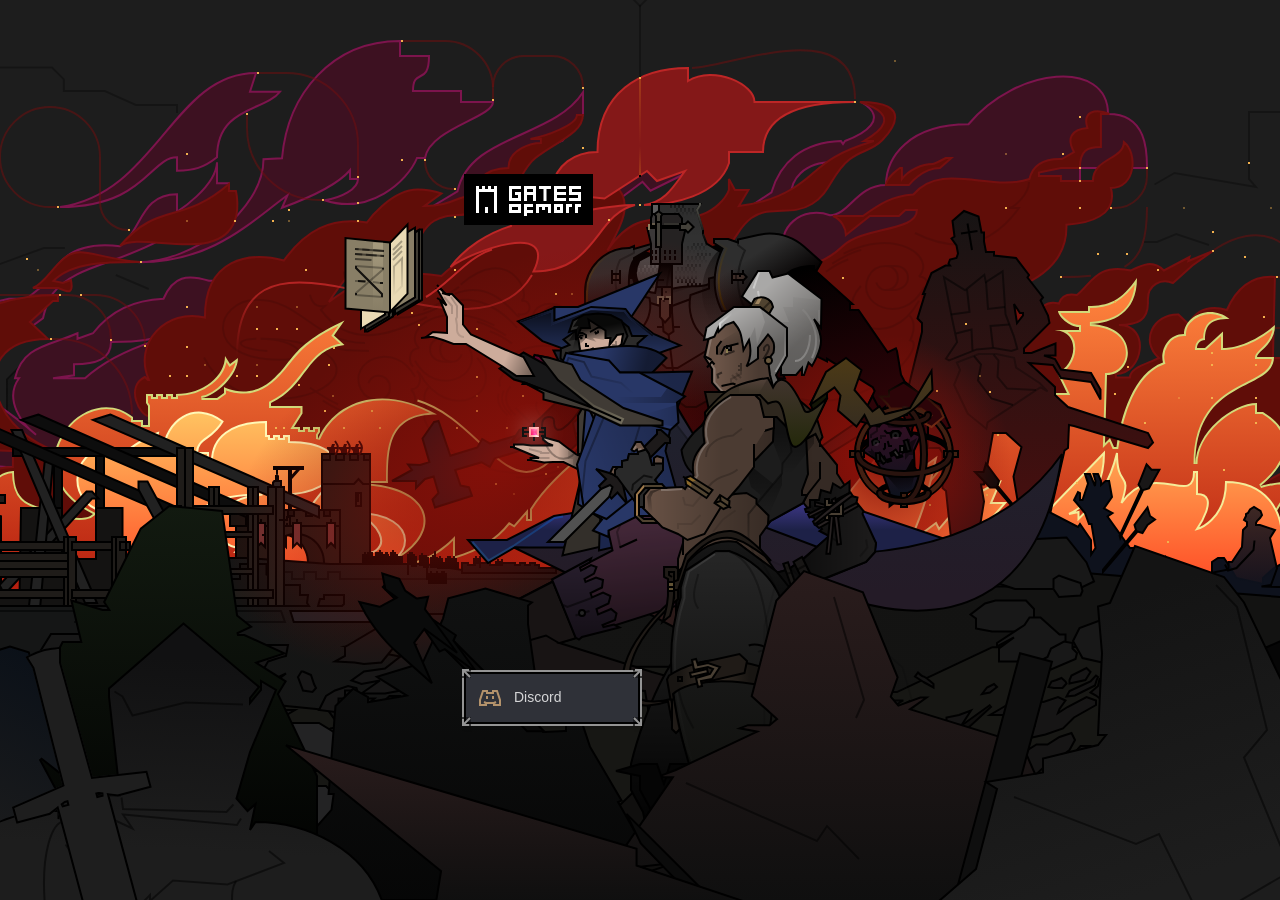
<file: index.html>
<!DOCTYPE html>
<html 
    lang="en"
    xmlns="http://www.w3.org/1999/xhtml"
    xmlns:og="http://ogp.me/ns#"
    xmlns:fb="https://www.facebook.com/2008/fbml"
>
<head>
    <meta charset="UTF-8">
    <title>Gates Of Morr</title>
    
    <!-- Share link preview -->
    <meta property="og:title" content="Gates Of Morr" />
    <meta property="og:type" content="website" />
    <meta property="og:url" content="https://www.gatesofmorr.com" />
    <meta property="og:image:url" content="https://www.gatesofmorr.com/img/share-image.png" />
    <meta property="og:image:type" content="image/png" >
    <meta property="og:image:width" content="1200" >
    <meta property="og:image:height" content="1200" >

    <!-- Descriptions -->
    <meta property="og:description" content="A free web rougelike with unique dice based combat system, many interesting items and map events." />
    <meta name="description" content="A free web rougelike with unique dice based combat system, many interesting items and map events.">

    <meta name="viewport" content="width=device-width, initial-scale=1">
    
    <!-- CSS -->
    <link rel="stylesheet" href="./css/reset.css">
    <link rel="stylesheet" href="./css/variables.css">
    <link rel="stylesheet" href="./css/main.css">
    <link rel="stylesheet" href="./css/page-specific.css">


    <!-- Mono -->
    <link rel="preconnect" href="https://fonts.googleapis.com">
    <link rel="preconnect" href="https://fonts.gstatic.com" crossorigin>
    <link href="https://fonts.googleapis.com/css2?family=JetBrains+Mono&display=swap" rel="stylesheet">

    <!-- Grenze -->
    <link rel="preconnect" href="https://fonts.googleapis.com">
    <link rel="preconnect" href="https://fonts.gstatic.com" crossorigin>
    <link href="https://fonts.googleapis.com/css2?family=Grenze:wght@300;400;600;700&display=swap" rel="stylesheet">

    <!-- "UnifrakturMaguntia" 'UnifrakturCook' -->
    <link href="https://fonts.googleapis.com/css2?family=UnifrakturCook:wght@700&family=UnifrakturMaguntia&display=swap" rel="stylesheet">


    <!-- Favicon -->
    <link rel="apple-touch-icon"      sizes="180x180"    href="./favicon/apple-touch-icon.png">
    <link rel="icon" type="image/png" sizes="32x32"      href="./favicon/favicon-32x32.png">
    <link rel="icon" type="image/png" sizes="16x16"      href="./favicon/favicon-16x16.png">
    <link rel="manifest"                                 href="./favicon/site.webmanifest">
    <link rel="mask-icon"                                href="./favicon/safari-pinned-tab.svg" color="#5bbad5">
    <meta name="msapplication-TileColor" content="#da532c">
    <meta name="theme-color" content="#ffffff">
</head>

<!-- Google tag (gtag.js) -->
<script async src="https://www.googletagmanager.com/gtag/js?id=G-706KLCDSBD"></script>
<script>
    window.dataLayer = window.dataLayer || [];
    function gtag(){dataLayer.push(arguments);}
    gtag('js', new Date());
    
    gtag('config', 'G-706KLCDSBD');
</script>

<body>
<!-- State screen -->
    <div id="state-screen" class="modal state-screen background-key">
        <div class="modal-container main-screen-container">

            <img class="logo" src="./img/bg/logo.svg">
    
            <div class="btn-container">
                <a href="https://discord.gg/AT8KdVbcVT" target="_blank" style="text-decoration: none;">
                    <button class="btn-ico-txt btn-frame" style="width: 176px;" ><img src="./img/ico/discord.svg">Discord</button>
                </a>
            </div>

        </div>
    </div>
</body>
</html>
</file>
<file: css/variables.css>
:root {
    --green:          rgb(0, 240, 96);
    --orange:         rgb(255, 102, 54);
    --yellow:         rgb(255,230,0);
    
    --grey:           rgb(126, 126, 126);
    --map-frame:      rgba(0, 0, 0, .15);
    --dungeon-border: rgba(255, 255, 255, .10);

    --black:     rgb(0, 0, 0);
    --b80:       rgb(0, 0, 0, .8);
    --b50:       rgb(0, 0, 0, .5);
    --b20:       rgb(0, 0, 0, .2);
    --b10:       rgb(0, 0, 0, .1);

    --white:     rgb(255, 255, 255);
    --w80:       rgb(255, 255, 255, .80);
    --w70:       rgb(255, 255, 255, .70);
    --w50:       rgb(255, 255, 255, .50);
    --w30:       rgb(255, 255, 255, .30);
    --w20:       rgb(255, 255, 255, .20);
    --w10:       rgb(255, 255, 255, .10);
    --w0:        rgb(255, 255, 255, 0);

    /* Map */
    --stage-bg-1:    #646562;
    --stage-bg-2:    #BFBFBF;
    --stage-bg-3:    #747474;

    --shadow: 2px 2px 4px var(--b20);

    --screen-ref-width:      320px;
    --item-card-max-width:   320px;
    --action-card-max-width: 172px;

    /* TYPOGRAPHY */
    --heading-yellow: #F6C57B;
    --body-text:      rgba(255, 255, 255, 0.8);

    /* SCREEN */
    --screen-bg:        #181818;

    /* TREE */
    --tree-rows:      9;
    --tree-columns:   29;
    --tree-cell:      64px;

    /* BUTTON */
    --btn-size:       52px;
    --btn-bg:         #2F3138;
    --btn-bg-hover:   #23242b;
    --btn-border:     #949494;
}
</file>
<file: css/main.css>
html{
    width: 100%;
    height: 100%;

    /*Prevents address bar collapse*/
    position: fixed;

    /* *{outline: 1px solid red;} */
}

body{
    height: 100%;
    display: flex;
    flex-direction: column;

    font-family: 'Arial', sans-serif;
    font-size: 14px;
    line-height: 125%;
    color: var(--body-text);

    transition: filter 1s;
    background-color: var(--screen-bg);
}

/* Enables gestures for selected pages */
/* Atm it also disables reward screens swipe gestures to switch between tabs*/
    .scroll, .scroll *, .screen, .screen *, .modal, .modal *{
        touch-action: pan-y !important;
    }
    .scrollx, .scrollx *{
        touch-action: pan-x !important;

        /*Disable x rubber banding*/
        overscroll-behavior: none;
    }

/* Org */
    .row {
        display: flex;
        align-items: center;
        justify-content: center;
    }
    .column {
        display: flex;
        flex-direction: column;

        align-items: center;
        justify-content: center;
    }
    .stat {
        display: flex;
        justify-content: space-between;
        align-items: center;
        gap: 2px;

    }
    .stat img {
        width: 16px;
        height: 16px;
    }
    .stat p {
        width: 100%;
    }

/* Overrides */
    h1{
        font-family: 'Grenze', serif;
        font-size: 36px;
        
        line-height: 100%;
        font-weight: normal;
        /* letter-spacing: 1px; */
        font-style: normal;
        font-feature-settings: 'clig' off, 'liga' off;

        /* margin-top: 8px; */
        
        color: var(--heading-yellow);
        /* color: rgb(255, 255, 255); */
        text-shadow: 0px 2px 0px rgba(0, 0, 0, 0.25);  
    }
    h3{
        font-weight: 600;
        color: var(--heading-yellow);   
    }
    h4{
        color: var(--heading-yellow);
        font-size: 14px;
        line-height: 20px;
    }
    li {
        border-left: 2px solid var(--border);
        padding-left: 8px;
        margin-bottom: 8px;
    }
    .body-12{
        font-size: 12px;
        line-height: 18px;
    }
    .body-14{
        font-size: 14px;
        line-height: 20px;
    }
    li{
        text-align: left;
        list-style-type: square;
        font-size: 14px;
        margin-bottom: 2px;
        padding-left: 0px;
    }
    a{
        color: var(--heading-yellow);
    }
    

    /* Button */
    button, .btn--ico, .btn, .btn-ico-txt{
        height: var(--btn-size);
        padding: 12px 12px;
        background-color: var(--btn-bg);
        cursor: pointer;

        display: flex;
        justify-content: center;
        flex-direction: column;
        align-items: center;

        outline: none;
        border: none;
        color: var(--w80);

        text-decoration: none;
        font-size: 14px;

        position: relative;
    }
    .btn-frame{
        border: 2px solid var(--black);
        outline: 2px solid var(--btn-border);
        box-shadow: 0px 4px 4px 0px var(--b20);
    }
    .btn-frame::before, .btn-frame::after{
        position: absolute;
        height: calc(100% + 9px);
        font-size: 0;
        z-index:2;

        top: -5px;
        left: -4px;
        content:    url(/img/ui/top-left.svg);
        background: url(/img/ui/bot-left.svg) no-repeat bottom;
    }
    .btn-frame:after{
        left: calc(100% - 5px);
        content:    url(/img/ui/top-right.svg);
        background: url(/img/ui/bot-right.svg) no-repeat bottom;
    }

    .btn-ico-txt{
        flex-direction: row;
        justify-content: flex-start;
        gap: 12px;
    }

    button:hover, .btn:hover , .btn-ico-txt:hover{
        background-color: var(--btn-bg-hover);
        z-index: 1 !important;
    }
    button:active, .btn:active, .btn-ico-txt:active{
        background-color: var(--black);
    }
    button:disabled, .btn:disabled, .btn-ico-txt:disabled{
        cursor: auto;
        background-color: var(--w20);
    }
    .btn--ico{
        width: var(--btn-size);
    }

    .btn-container{
        display: flex;
        flex-direction: column;
        gap: 12px;
        padding-bottom: 2px;
    }

/* Screens */
    .screen{
        height: 100%;
        max-height: calc(100vh);
        display: flex;
        align-items: stretch;

        overflow: scroll;
    }
    .state-screen{
        z-index: 3 !important;
        margin: auto;
        overflow: hidden !important;
    }
    .state-screen .modal-container {
        text-align: center;
        align-items: center;
        justify-content: center;

        padding: 0px;
        margin: auto;

    }
    .state-screen .modal-container p{ 
        max-width: 288px;
        margin: 0;
    }

    .illustration{
        height: 312px;
        width: 312px;
    }
    .state-screen .modal-container .italic {
        padding: 20px;
    }

/* Modal */
    .modal{
        display: flex;
        justify-content: stretch;
        align-items: stretch;
        position: absolute;
        
        background-color: var(--screen-bg);
        z-index: 4;

        width: 100%;
        height: 100%;

        overflow: scroll;
    }
    .modal-container{
        width: 100%;
        max-width: 400px;
        height: fit-content;

        position: relative;

        display: flex;
        flex-direction: column;
        align-items: stretch;
        gap: 12px;
        
        margin: 0 auto;
        padding: 24px 24px 96px 24px;
    }


/* Tabs */
    .tab-container{
        max-width: 400px;
        width: calc(100% - 16px);
        height: 64px;
        
        position: fixed; 
        bottom: 8px;

        transform: translateX(-50%);
        left: 50%;
        justify-self: center;
        

        z-index: 5;

        display: flex;
        align-items: stretch;

        /* overflow: hidden; */
        background-color: var(--btn-bg);

        box-shadow: 0px -12px 12px rgba(0, 0, 0, 0.35);
    }

    .tab-container .tab:nth-child(1){
        border: none;
    }

    .tab{
        height: auto;
        flex: 1 0 0px;
        /* border: none; */
        border-left: 2px solid black;
    }
    .active{
        background-color: var(--black);
    }
    #stat-indicator{
        
        display: flex;
        justify-content: center;
        align-items: center;
        gap: 8px;

        color: white;
        width:33%;
        background-color: var(--b50);

    }
    #stat-indicator div{
        gap: 2px;
        display: flex;  
        flex-direction: column;
        align-items: center;
    } 

    /* Exp bar */
    .exp-bar{
        width: calc(100% + 8px);
        height: 8px;
        background-color: black;
        position: absolute;
        top: -10px;
        left: -4px;
        border: 2px solid var(--btn-border);
        box-shadow: 0 2px 0 black;
        z-index: 2;
    }
    .exp-bar .exp-progress{
        height: 100%;
        background-color: white;
    }
    .exp-bar .spacer-bar{
        display: flex;
        position: absolute;
        width: 100%;
        top: -5px;
        left: 2px;
    }
    .exp-bar .spacer-bar div{
        border-right: 2px solid var(--btn-border);
        height: 14px;
        width: 10%;
    }
    .lvl-indicator{
        min-width: 24px;
        height: 22px;
        position: absolute;
        background-color: black;
        z-index: 4;
        top: -16px;
        left: -4px;

        display: flex;
        justify-content: center;
        align-items: center;
        border: 2px solid var(--btn-border);
    }

    /* Misc stat extension */
    .tab-extension{
        background-color: black;
        padding: 6px 24px 5px 24px;

        position: fixed;
        bottom: 74px;

        width: calc(100% - 16px);
        max-width: 400px;

        transform: translateX(-50%);
        left: 50%;

        border-radius: 4px 4px 0px 0px;
        color: var(--w70);
        z-index: 5;

        display: flex;
        justify-content: space-between;
    }

/* Alert */
    #alert{
        position: absolute;
        left: 50%;
        transform: translateX(-50%);
        top: 8px;

        display: flex;
        justify-content: space-between;
        align-items: flex-start;

        width: calc(100% - 16px);
        max-width: 400px;
        min-height: 62px;
        
        border-radius: 4px;
        z-index: 10;

        background-color: var(--black);
        color: var(--w70);
        font-size: 14px;

        cursor: pointer;
        transition: all 300ms;

    }
    #alert p {
    margin: 12px 0 12px 12px; 
    }

    #alert img {
        margin: 8px;
        background-color: var(--w0);
    }
    #alert:hover{
        background-color: var(--b80);
    }

/* Utility classes */
    .hide         {display: none !important;}
    .lock-actions {pointer-events: none;}
    .darken       {filter:brightness(0);}
    .flip         {transform: scaleX(-1);}
    .grow         {flex-grow: 1;}
    .italic       {font-style: italic;}
    .align-center {text-align: center;}
    .b50          {color: var(--b50);}
    .w50          {color: var(--w50);}
    b             {font-weight: bold;}
</file>
<file: css/page-specific.css>
/* Title screen */
    .modal-container.main-screen-container{
        align-items: flex-start;
        justify-content: space-between;
        height: 100%;
        max-height: 600px;
        padding: 24px;
    }
    .background-key{
        background-image: url(/img/bg/key.svg);
        background-position: center;
        background-repeat: no-repeat;
        background-color: var(--screen-bg);
    }
    .logo{
        width: calc(86px * 1.5);
    }

/* Map */
    #map{
        background-color: var(--stage-bg-1);

        width: 100%;
        height: 100%;
        min-width: 362px;

        position: relative;
        overflow: scroll;

        display: flex;
        justify-content: center;
        align-items: center;
    }
    #map-container{
        display: flex;
        flex-wrap: wrap;
        align-content: flex-start;
        
        /* border-right: 1px dashed var(--map-frame) !important;
        border-top: 1px dashed var(--map-frame) !important; */
    }

    .map-frame{
        min-width:100%;
        height: 100%;
        display: flex;
        justify-content: center;
        overflow: scroll;
    }
    .map-tile{
        width: 120px;
        height: 120px;

        border-left: 1px dashed var(--map-frame) !important;
        border-bottom: 1px dashed var(--map-frame) !important;
        background-color: var(--w0);

        position: relative;
        box-shadow: none;
    }
    .map-tile:hover{
        background-color: var(--w0);
    }
    .map-tile:active, .map-tile:focus{
        background-color: var(--w0);
        border: none;
    }
    .map-unit{
        position: absolute;
        z-index: 1;
        bottom: 4px;
        right: 4px;
    }
    #map-desc{
        position: absolute;
        top:12px;
        left: 12px;
        font-size: 18px;
        color: var(--b50);
    }
    #map, #map *{
        touch-action: pan-y !important;
        overscroll-behavior-y: none;
        overscroll-behavior-x: none;

        scroll-behavior: smooth;
    }
    .dungeon{
        background-color: rgb(67, 67, 67) !important;

        /* #map-container{    
            border-right: 1px dashed var(--dungeon-border) !important;
            border-top: 1px dashed var(--dungeon-border) !important;
        } */

        .map-tile{
            border-left: 1px dashed var(--dungeon-border) !important;
            border-bottom: 1px dashed var(--dungeon-border) !important;
        }
    }

/* Map animation */
    #player-unit{ 
        width: 18px;
        height: 32px;
        /* left: 4px; */
        /* right: calc(50% - 8px); */

        /* Required for auto-scrolling possition */
        padding-bottom: 150px; 
        bottom: -114px;

        pointer-events: none;

    }
    #player-unit * {
        position: absolute;
        left: 0;
    }
    #player-unit-arms{
        animation: player-char-idle-map 0.9s steps(2) infinite alternate;
    } @keyframes player-char-idle-map {
        0% {
            transform: translateY(0px);
        }
        100%{
            transform: translateY(-2px);
        }
    }

/* Quiz */
    .quiz-container img {
        height: 192px;
    }
    .quiz-btn-container {

        display: flex;
        flex-wrap: wrap;
        gap: 4px;
        max-width: 288px;

        justify-content: center;

    }
    .quiz-btn-container button{
        width: calc(50% - 4px);
        /* background-color: var(--b10); */
        border: 2px solid var(--b10);
        border-radius: 8px;
    }
    
/* Casino */
    #casino-screen .modal-container{
        gap: 32px;
        overflow: visible;
        
    }
    #casino-screen .modal-container .casino-card-container{
        display: flex;
        width: 360px;
        height: 160px;
        align-items: center;
        justify-content: center;
        position: relative;
        gap: 4px;
        overflow: visible;
    }
    #casino-screen .modal-container .casino-card{
        width: 112px;
        height: 160px;
    }
    #casino-screen .modal-container #card-0{
        transform:rotate(-8deg);
    }
    #casino-screen .modal-container #card-2{

        transform:rotate(12deg);
    }
    #casino-screen .modal-container #casino-coins, #casino-screen .modal-container #casino-outcome{
        color: rgb(135, 116, 59);
        font-weight: 400;
        font-size: 28px;
    }
    #casino-screen .modal-container #casino-outcome{
        color: rgb(66, 66, 66);
    }

/*Character screen*/
    #character-content {
        align-items: flex-start;
        gap: 24px;
        /* padding: 0 24px 24px 24px; */
        align-items: stretch;

    }
    #character-content .stat-block{
        display: flex;
        border: 2px solid black;
    }
    #character-content .stat-block section{
        padding: 8px 8px 0px 8px;
        width: 50%;
        display: column;
        flex-wrap: wrap;

    }
    #character-content .stat-block section div{
        margin-bottom: 8px;
    }
    #character-content #action-list, #character-content #passive-list{
        display: flex;
        flex-wrap: wrap;
        width: 100%;
        gap: 2px;
        
    }
    #character-content #action-list button, #character-content #passive-list button {
        width: calc(50% - 1px);
        height: 72px;

        pointer-events: none;

        background-color: var(--btn-bg);

        display: flex;
        justify-content: flex-start;
        align-items: flex-start;
    }
    #character-content .social-container{
        display: flex;
        flex-direction: column;
        gap: 4px;
        margin-top: 8px;

        width: 100%;

    }
    #character-content .social-container a {
        min-height: 48px;
        border-radius: 4px;
        text-decoration: none;
        display: flex;
        gap: 8px;
        align-items: center;
        font-size: 14px;
        flex: 1;
        padding: 8px 16px 8px 8px;
    }
    #character-content .social-container .x-social{
        background-color: var(--b10);
        color: black;
    }
    #character-content .social-container .discord{
        background-color: #3366FF;
        color: white;
    }
    .torch{
        background-image: url(/img/ui/torch-glow.svg);
        background-size: cover;
        height: 200px;
        width: 200px;

        position: absolute;
        top: -6px;
        right: 64px;

        display: flex;
        justify-content: center;
        align-items: center;
    }

/* Combat */
    #combat{
        height: 100%;
        overflow: hidden;
        background-color: rgb(0, 0, 0);
        flex-direction: column;
        align-items: center;
        position: relative;
 
    }
    #combat .units-container{
        /* width:100%; 
        align-items: stretch; 
        padding: 0 4px;  */
        position: relative;
        /* left: 50%; */
    }
    .bg-cover{
        position: absolute;
        left: 50%;
        transform: translate(-50%, -24px);
    }
    #combat #log{

        font-size: 13px;
        line-height: 16px;
        color: var(--white);
        position: fixed;

        top: 4px;
        left: 4px;

        padding: 4px 8px;
        background-color: var(--black);
        z-index: 99;
    }

/* Actions */
    .actions-container{
        display: flex;
        flex-direction: row;
        
        height: 208px;
        width: 352px;

        overflow: scroll;
        z-index: 1;
        margin-bottom: 4px;
    }

    .actions-container #cards-row{
        display: flex;
        flex-wrap: wrap;
        align-content: flex-start;
        gap: 2px;
        width: 100%;
        background-color: black;
    }
    
    .action{
        max-width: 200px;
        width: calc(50% - 1px);
        height: 68px;
        padding: 0px;

        display: flex;
        align-items: flex-start;
        justify-content: flex-start;

        text-align: left;
        font-size: 12px;
        line-height: 14px;

        position: relative;
        overflow: hidden;
        
    }
    .action h3 {
        color: var(--heading-yellow);;
    }
    .action div{
        display: flex;
        justify-content: space-between;
    }
    .action span{
        display: flex;
        justify-content: space-between;
        padding: 6px 0 0 6px;
    }
    .action .desc{
        padding: 0 38px 6px 6px;
        overflow: hidden;
        position: relative;
        height: 44px;
    }
    .action img{
        position: absolute;
        right: -8px;
        bottom: -8px;
    } 
    .action .cooldown-indicator{
        color: var(--white);
        background-color: black;
        padding: 4px 6px;
        position: absolute;
        bottom: 0px;
        left: 0px;

        border-radius: 0 4px 0 0;
        z-index: 5;
    }
    .action .charge-indicator, span.slot-indicator{
        color: var(--white);
        background-color: black;

        padding: 2px 4px 2px 6px;

        position: absolute;
        top: 0px;
        right: 0px;

        border-radius: 0 0 0 4px;
    }

    .action, .action:hover, .action:active{
        /* background-color: var(--sc); */
        border: none;
        /* border: none; */
    }
    
/*Sprites*/
    .imgcont{
        /*Pos for intent indicator*/
        position: relative;

        display: flex;
        flex-direction: column;
        justify-content: center;
        align-items: center;

        min-height: 192px;
        min-width: 180px;

        /*Offset for bottom shadow*/
        margin-top: 16px;
    }
    #enemy-sprite, .player-sprite, .generic-sprite {
        z-index: 3;
        position: relative;
        display: flex;
        width: 100%;
        height: 100%;

        align-items: flex-end;
        justify-content: center;

    }
    #enemy-sprite img, .player-sprite img, .generic-sprite img {
        position: absolute;
    }
    #enemy-sprite{
        z-index: 2; 
    }
    .generic-sprite img:nth-child(1), .generic-sprite img:nth-child(2), .generic-sprite img:nth-child(5),
    .player-sprite  img:nth-child(1), .player-sprite  img:nth-child(2), .player-sprite  img:nth-child(5),
    #enemy-sprite   img:nth-child(1):not(.boss-sprite), #enemy-sprite   img:nth-child(4){
        animation: player-char-idle 0.8s steps(2) infinite alternate;
    } @keyframes player-char-idle {
        0% {
            transform: translateY(0px);
        }

        100%{
            transform: translateY(4px);
        }
    }
    .character-page-sprite{
        width: 128px;
        height: 144px;
        margin-top: 26px;
    }
    
/*Entrance anim*/
    .enemyEntrance{
        animation-name: enemy-entrance;
        animation-duration: 2s;
        animation-iteration-count: 1;
    } @keyframes enemy-entrance {
        0%{
            margin-left: 120px;
        }
        100%{
            margin-left: 0px;
        }
    }

/* Ghosts */
    #p-ghost, #e-ghost{
        opacity: 0;
    }
    .ghost-trigger{
        animation-name: ghostfx;
        animation-duration: 4s;
        animation-iteration-count: 1;
    } @keyframes ghostfx {

        0%{
            opacity: 0.75;
        }
        100%{
            opacity: 0;
        }
    }

/* Combat: Intent indicator */
    #intent-indicator{
        display: flex;
        flex-direction: column;
        align-items: center;
        position: absolute;

        bottom: 172px;
        z-index: 1;

        
    }
    #intent-indicator div{
        max-width: 180px;
        background-color: var(--b80);

        padding: 8px 8px;

        display: flex;
        flex-direction: column;
        justify-content: center;
        align-items: center;

        text-align: center;
        line-height: 16px;
        color: white;

    }
    #intent-indicator div img{
        width: 16px;
        height: 16px;
        margin-top: 0px;
        margin-bottom: 4px;
    }
    #intent-indicator svg{
        fill: var(--b80);
        width: 12px;
        height: 12px;
    }

    #status-fx{
        font-size: 12px;
        line-height: 12px;

        display: flex;
        flex-wrap: wrap;
        justify-content: center;
        gap: 2px;

        margin-top: 4px;
    }
    #status-fx span {
        background-color: var(--w10);
        border-radius: 3px;
        
        padding: 0px 5px;
        height: 18px;
        display: flex;
        
        align-items: center;
        background-color: black;
    }
    #status-fx #action-tag{
        color: var(--w70);
        order: 1;
    }
    #status-fx #poison-tag{
        color: var(--green);
        order: 4;
        padding: 2px 5px 2px 0px;
    }
    #status-fx #ban-tag{
        color: var(--orange);
        order: 3;
    }
    #status-fx #reflect-tag{
        color: var(--yellow);
        order: 2;
    }
    #status-fx  img {
        /* transform: translate(2px, 4px); */
        height: 14px !important;
        width: 14px !important;
        margin-bottom: 0px !important;
    }
    #status-fx:empty{
        margin-top: 0px;
    }

/* Boss */
    .boss #intent-indicator{
        /* bottom: -22px !important;
        background-color: black;
        border-bottom: 1px solid var(--w20); */
    }
    .boss #intent-indicator div{
        /* min-width: 180px !important;
        flex-direction: row !important;
        padding: 4px 4px !important;
        font-size: 13px !important;
        line-height: 16px !important; */
    }
    .boss #intent-indicator svg{
        /* display: none; */
    }

    .boss .stat-group{
        /* background-color: black;
        min-width: 180px !important;
        bottom: -62px !important; */
    }
    /* Remove idle anim */
    .boss  #enemy-sprite img:nth-child(2){
        animation: none !important;
    }


/* Combat: stats ui */
    .stat-group{
        color: var(--white);
        font-size: 13px;

        display: flex;
        flex-wrap: wrap;
        flex:1 1 0;
        justify-content: center;
        gap: 0px;

        overflow: hidden;
        position: absolute;
        bottom: -40px;
        z-index: 2;
        
    }
    .stat-group .stat{
        padding: 4px 4px 2px 4px;
        background-color: var(--b80);

        backdrop-filter: blur(2px);
        /* -webkit-backdrop-filter: blur(2px); */

        border-radius: 0px;
        border-left: 1px solid var(--black);

        display: flex;
        flex-direction: column;
        align-items: center;
        gap: 0;

        min-width: 26px;
        position: relative;
    }

    .stat-group .stat:first-child{
        border: none;
    }

    .stat-group span, .stat-group span{
        color: var(--w50);
    }

    .stat-group #e-life, .stat-group #p-life{
        color: #FF3371;
    }
/*Dice anim*/
    .roll-dice{
        animation-name: dice-roll;
        animation-duration: 1s;
        animation-iteration-count: 1;
    }
    @keyframes dice-roll{
        0%{
            transform: rotate(0deg);
        }
        100%{
            transform: rotate(720deg);
        }
    }

/* Floating stat numbers */
    .floater{
        position: absolute;
        opacity: 0;
        background-color: rgb(0, 0, 0);
        border-radius: 0px;

        width: 100%;
        height: 50%;

        text-align: center;
        padding: 0 4px;
    }
    .stat-float{
        animation-name: stat-float;
        animation-duration: 4s;
        animation-iteration-count: 1;
    }
    @keyframes stat-float{
        0%{
            top: 18px;
            opacity: 0;
        }
        10%{
            top: 0px;
            opacity: 1;
        }
        90%{
            top: 0px;
            opacity: 1;
        }
        100%{
            top: 0px;
        }
    }

/*Items & inventory*/
    .item-list{
        max-width: calc(var(--item-card-max-width) * 2);

        display: flex;
        flex-wrap: wrap;

        gap: 2px;

    }
    .item-list .item-card{
        display: flex;
        flex-direction: column;

        max-width: var(item-card-max-width);
        width: calc(50% - 2px);
        height: 160px;

        background-color: var(--btn-bg);
    }
    .item-list .item-card img{
        height: 52px;
        width: 52px;
        z-index: 1;
    }
    .item-glow{
        background-image: radial-gradient(
            circle 100px at bottom left,
            rgba(255, 255, 255, 0.1), 
            rgba(0,0,0,0)
        );
        height: 100px;
        width: 100px;
        position: absolute;
        left: 0;
        bottom: 0;
        z-index: 0;
    }
    .magic{
        background-image: radial-gradient(
            circle 100px at bottom left,
            rgba(74, 167, 255, 0.4), 
            rgba(0,0,0,0)
        );
    }
    .rare{
        background-image: radial-gradient(
            circle 100px at bottom left,
            rgba(251, 255, 0, 0.5), 
            rgba(255, 225, 0, 0.1), 
            rgba(249, 255, 82, 0.0)
        );
    }
    .epic{
        background-image: radial-gradient(
            circle 100px at bottom left,
            rgba(255, 92, 228, 0.4), 
            rgba(0,0,0,0)
        );
    }
    .unique{
        background-image: radial-gradient(
            circle 100px at bottom left,
            rgba(255, 127, 92, 0.4), 
            rgba(0,0,0,0)
        );
    }
    .item-list .item-card button{
        border: none;
        background-color: var(--w0);
        
        display: flex;
        flex-direction: row;
        gap: 4px;
        
        font-style: italic;
        padding: 12px;
    }
    .item-list .item-card button img{
        height: 24px;
        width: 24px;
    }

    .item-list .item-card .item-top-container{
        flex-direction: column;
        height: 100%;   

    }
    .item-list .item-card .item-top-container p {
        /*Removes margin from modal <p>*/
        margin: 0px;
        max-height: 120px;
        height: 100%;
        overflow: hidden;
    }
    .item-list .item-card .item-top-container .passive-container{
        display: flex;
        align-items: flex-end;
        gap: 4px;

    }
    .item-list .item-card .item-top-container .passive-container div {
        display: flex;
        align-items: center;
        justify-content: center;
    }
    .item-list .item-card .item-top-container .passive-container img{
        height: 16px;
        width: 16px;
    }
    .item-list .item-card .item-top-container, .item-bottom-container{
        display: flex;
        min-height: 52px;
        position: relative;
        justify-content: space-between;

    }
    .item-list .item-card .item-top-container, .item-bottom-container span {
        color: white;
        padding: 6px 6px 2px 6px;
        border-radius: 0 0 0 4px;
        right: 0;
        top: 0;
    }

/* Item details modal */
    #item-modal{
        z-index: 5;      
    }
    #item-modal .action-ref{
        display: flex;
        flex-direction: column;
        
        margin-top: 4px;
        background-color: var(--b10);

        padding: 8px;
        border-radius: 4px;

        width: calc(100%);
        max-width: 320px;

        text-align: left;
    }
    #item-modal .stat{
        background-color: var(--b10);
        padding: 4px 8px 4px 4px;
        border-radius: 4px;

        margin-top: 4px;
        gap: 4px;

        width: calc(50%);
        max-width: 320px;

    }
    #item-modal .stat p{
        width: 100%;
        font-style: italic;
        text-align: left;
    }
    #item-modal .stat-ico{
        height: 16px;
        width: 16px;
    }
    #item-modal .modal-container{
        align-items: center;
        text-align: center;

    }
    #item-modal .modal-container p{
        max-width: 280px;
    }
    #item-modal .item-img{
        height: 104px;
        width: 104px;
    }

/* Skill tree */
    #tree, #tree *{ 
        touch-action: auto !important;
        /* height: auto; */
    }
    #skill-tree{
        height:            calc(var(--tree-cell) * var(--tree-rows));
        width:             calc(var(--tree-cell) * var(--tree-columns));

        display:               grid;
        grid-template-columns: repeat(var(--tree-columns),1fr);
        grid-template-rows:    repeat(var(--tree-rows),   1fr);

        margin: 160px 24px 160px 24px;
        cursor: url(/img/ico/cursor-move.svg), auto;
    }

    #tree-node-popup{
        width: calc(100% - 16px);
        max-width: 400px;
        min-height: 72px;

        background-color: black;
        padding: 4px 8px;
        color: var(--w80);

        position: absolute;
        bottom:  102px;
        left: 50%;
        transform: translateX(-50%);

        display: flex;
        gap: 12px;
        justify-content: space-between;
        z-index: 6;

        border-bottom: 1px solid var(--w20);

    }
    #tree-node-popup button{
        margin-top: 4px;
    }

    /* Tree rendering */
    .tree-tile{
        width:  var(--tree-cell);
        height: var(--tree-cell);

        font-size: 10px;
        line-height: 100%;

        position: relative;

        display: flex;
        justify-content: center;
        align-items: center;
        background-color: var(--w0);

        border: none;
        padding: 0;
        box-shadow: none;

    }
    .tree-tile img {
        /* background-color: var(--tree-node); */
        z-index: 1;
        padding: 0;
        height: 48px;
        width: 48px;
        border-radius: 0px;
    }
    .compact-node img{
        height: 32px;
        width:  32px;
        outline: 2px solid var(--btn-border);
        border: 2px solid var(--btn-bg);
        background-color: black;
    }
    .tree-tile p{
        position: absolute;
        top: 0;
        left: 0; 

        z-index: 3;
        color: red;
    }

    .tree-path{
        height: 100%;
        width: 2px;
        background-color: var(--btn-border);
    }
 
    .R, .L, .T, .D, .RD, .LD, .RT, .LT{
        position: absolute;
        height: 2px;
        width: 50%;
        transform: translateX(50%);
        background-color: var(--btn-border);
    }
    .L{
        transform: translateX(-50%);
    }
    .T, .D{
        height: 50%;
        width: 2px;
        transform: translateY(-50%);
        background-color: var(--btn-border);
    }
    .D{
        transform: translateY(50%);
    }
    .LD{
        transform: rotate(-45deg) translate(-92%);
    }
    .RD{
        transform: rotate(45deg)  translate(92%);
    }
    .LT{
        transform: rotate(45deg)  translate(-92%);
    }
    .RT{
        transform: rotate(-45deg) translate(92%);
    }

    .node-allocated img{
        border: 2px solid var(--heading-yellow);
        box-shadow: 0px 0px 6px 0px var(--heading-yellow);
        transition: all 300ms;
        outline: none;
    }
    .compact-node.node-allocated img{
        outline: none;
        border: 2px solid var(--heading-yellow);
        box-shadow: 0px 0px 6px 0px var(--heading-yellow);
    }
    .node-allocated div, .active-path div{
        background-color: var(--heading-yellow);
        box-shadow: 0px 0px 6px 0px var(--heading-yellow);
        transition: all 300ms;
    }


    /* Char selection screen */
    .char-selection{
        width: 100%;
        height: 100%;
        max-width: none;
        position: relative;
    }
    #char-text-container{
        position: absolute;
        top: 20%;

        display: flex;
        flex-direction: column;
        align-items: center;
        gap: 8px;
    }
    #characters{
        display: flex;
        transform: translateY(40px);
    }
    
    #characters button{
        width: 108px;
        height: 144px;
        border: none;
        background-color: var(--w0);
        box-shadow: none;
        padding: 0;
    }
    .char-highlight{
        background-image: linear-gradient(rgba(255, 255, 255, 0), rgba(255, 255, 255, 0.3)) !important;
    }

    #char-select-button{
        position: absolute;
        bottom: 8px;
        width: 100%;
        max-width: calc(360px - 16px);
    }
    .char-bg{
        z-index: -1;
        position: absolute;
    }
</file>
